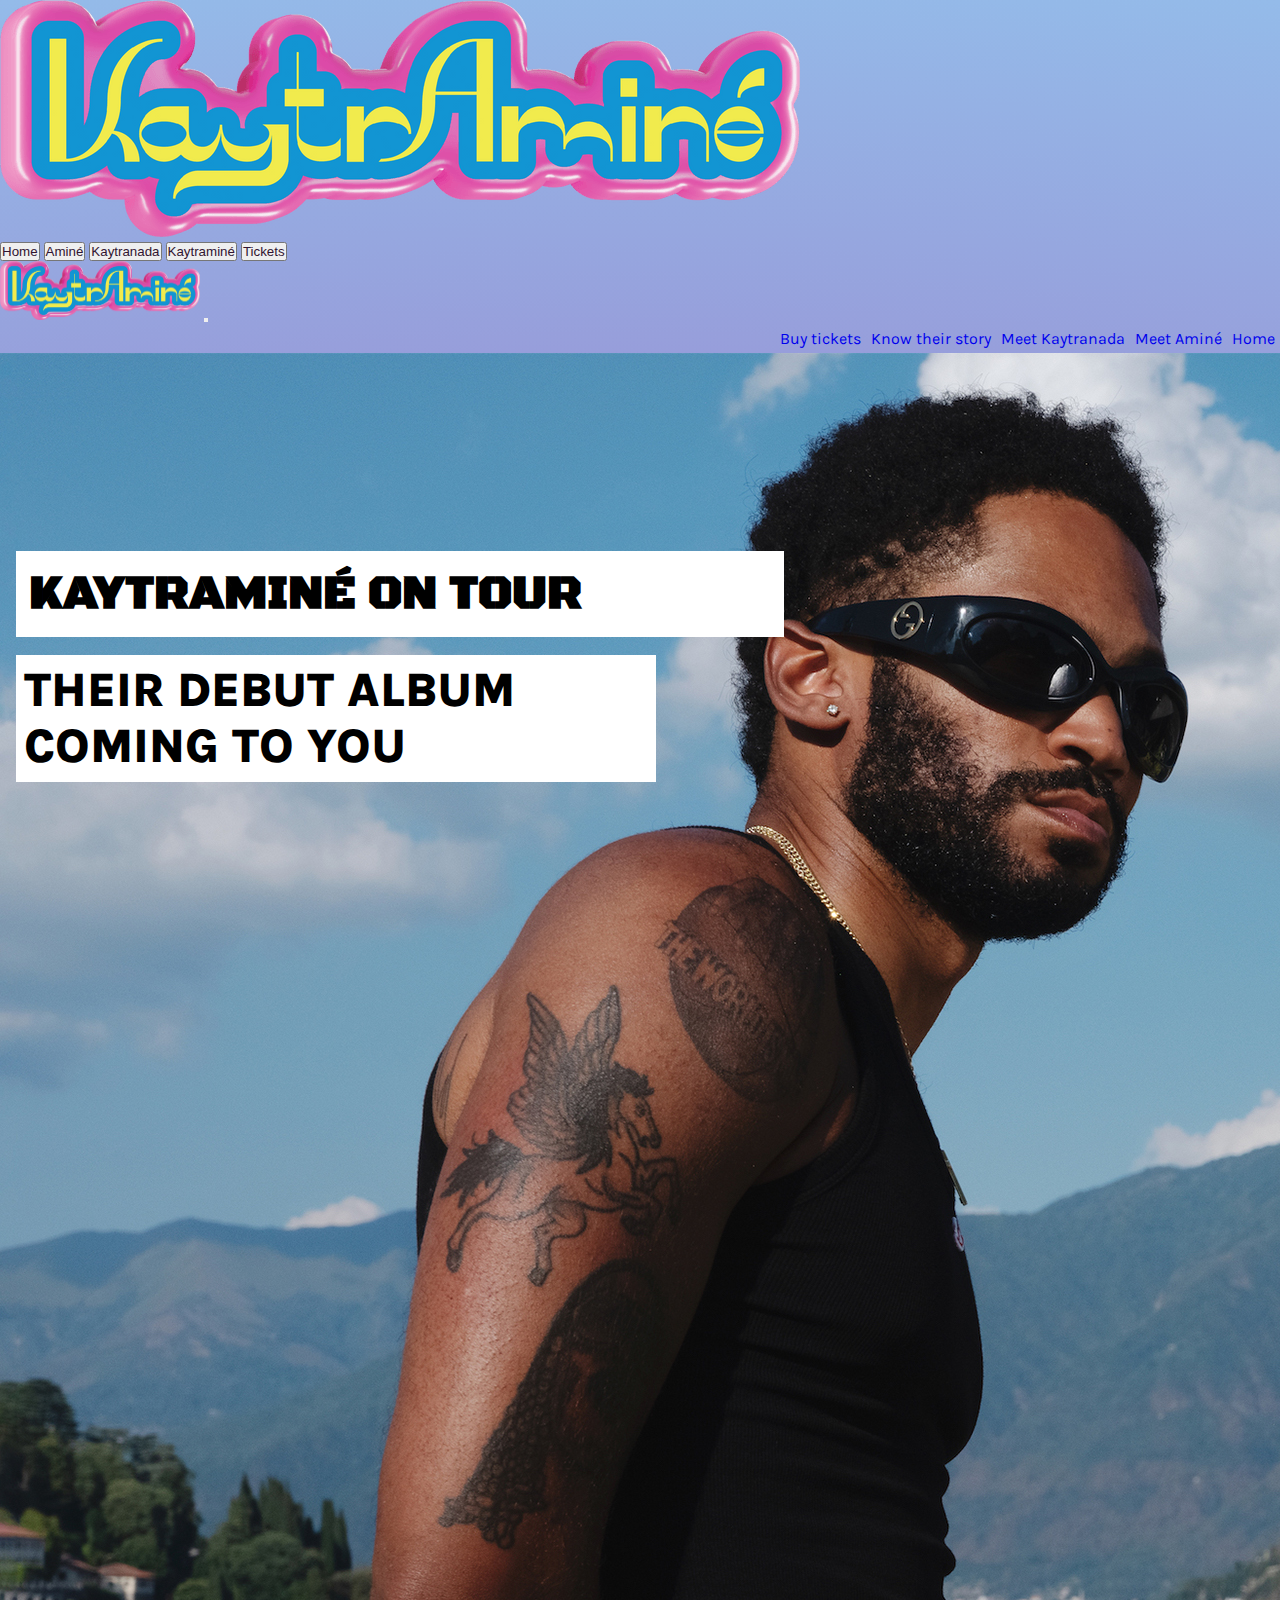
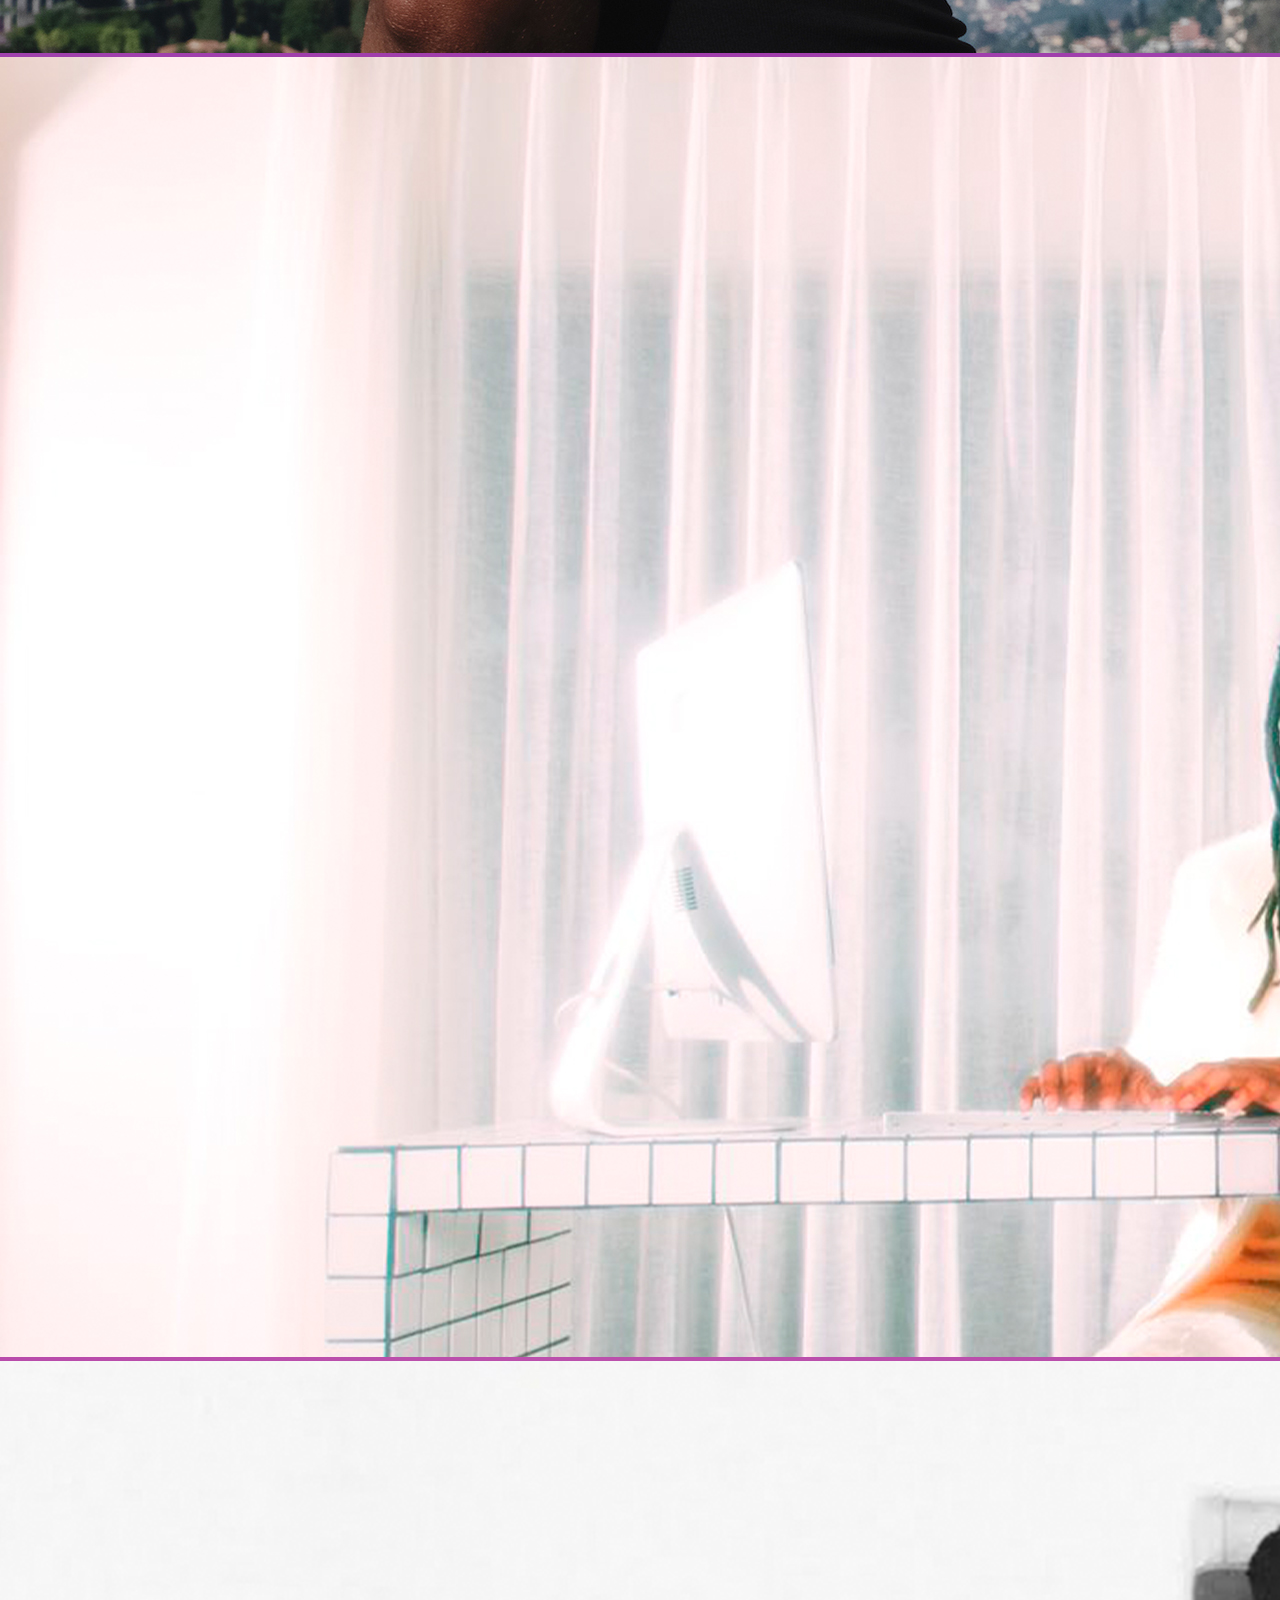
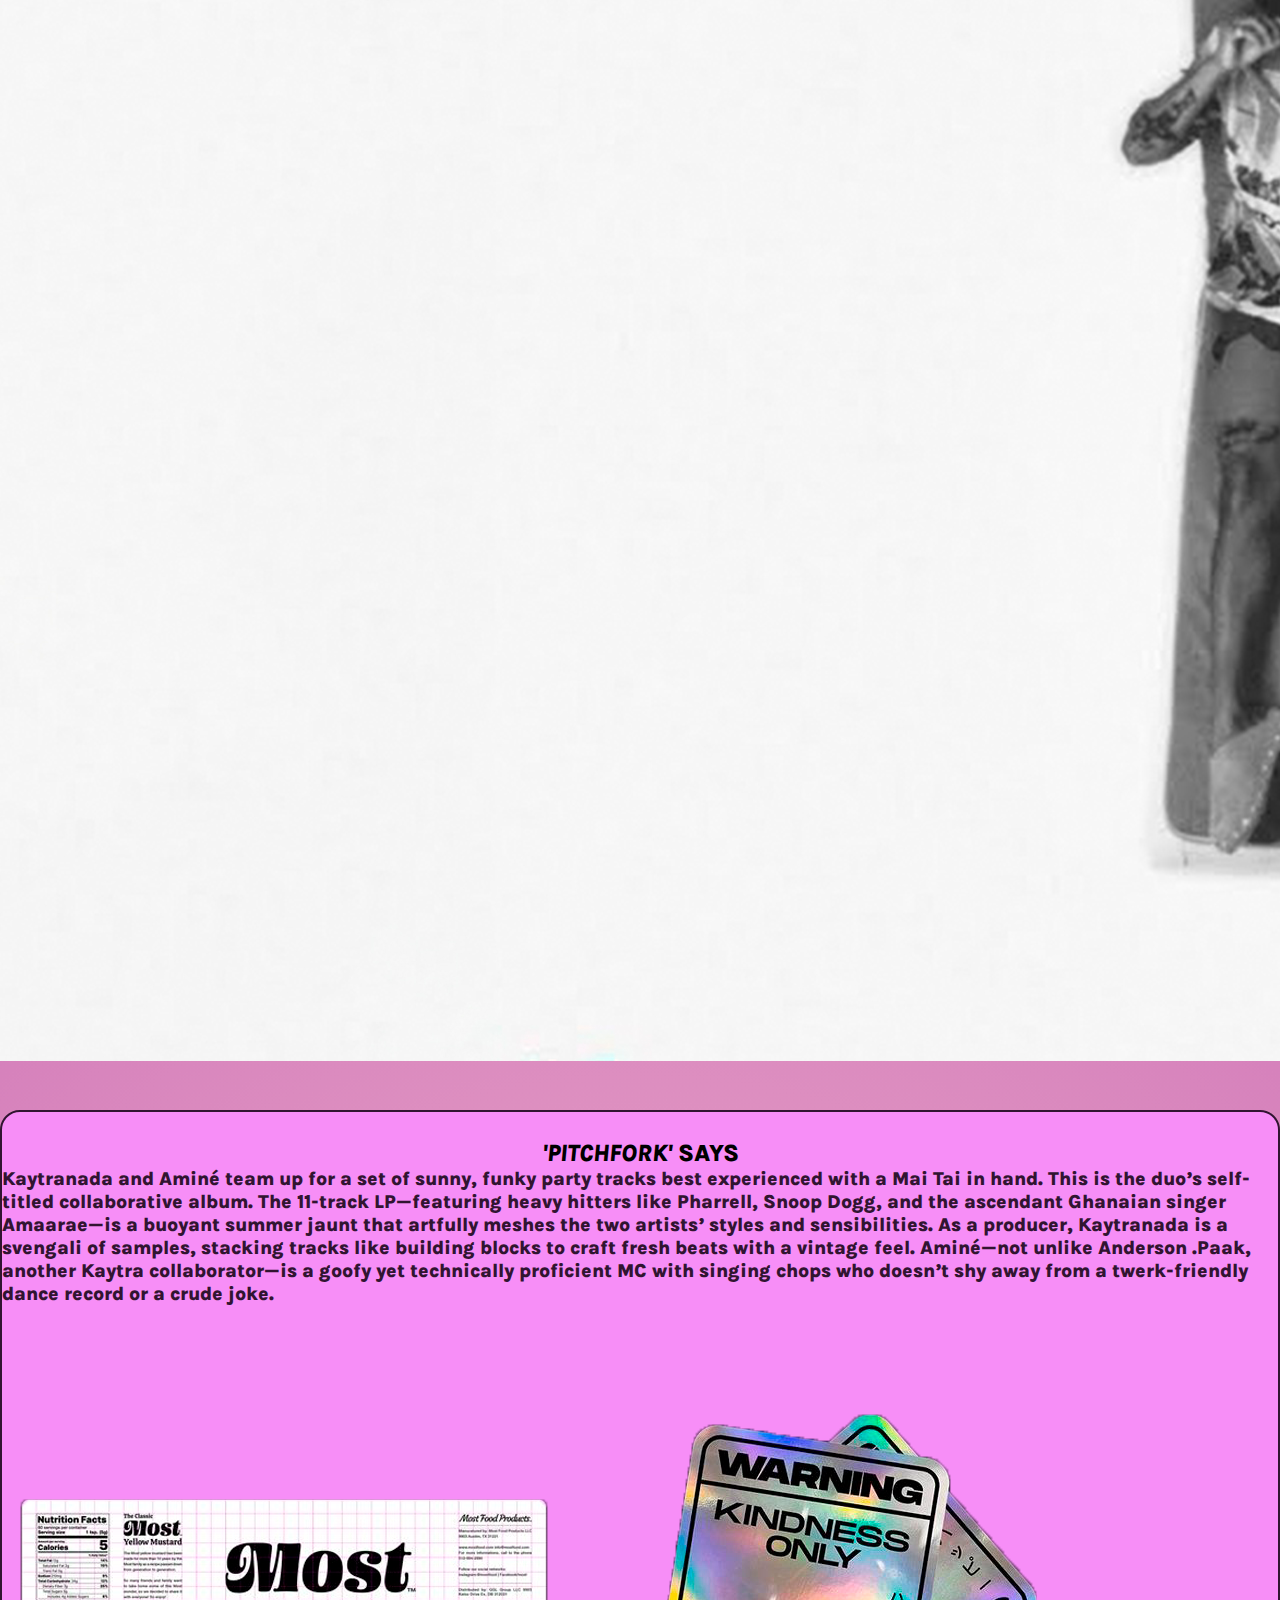
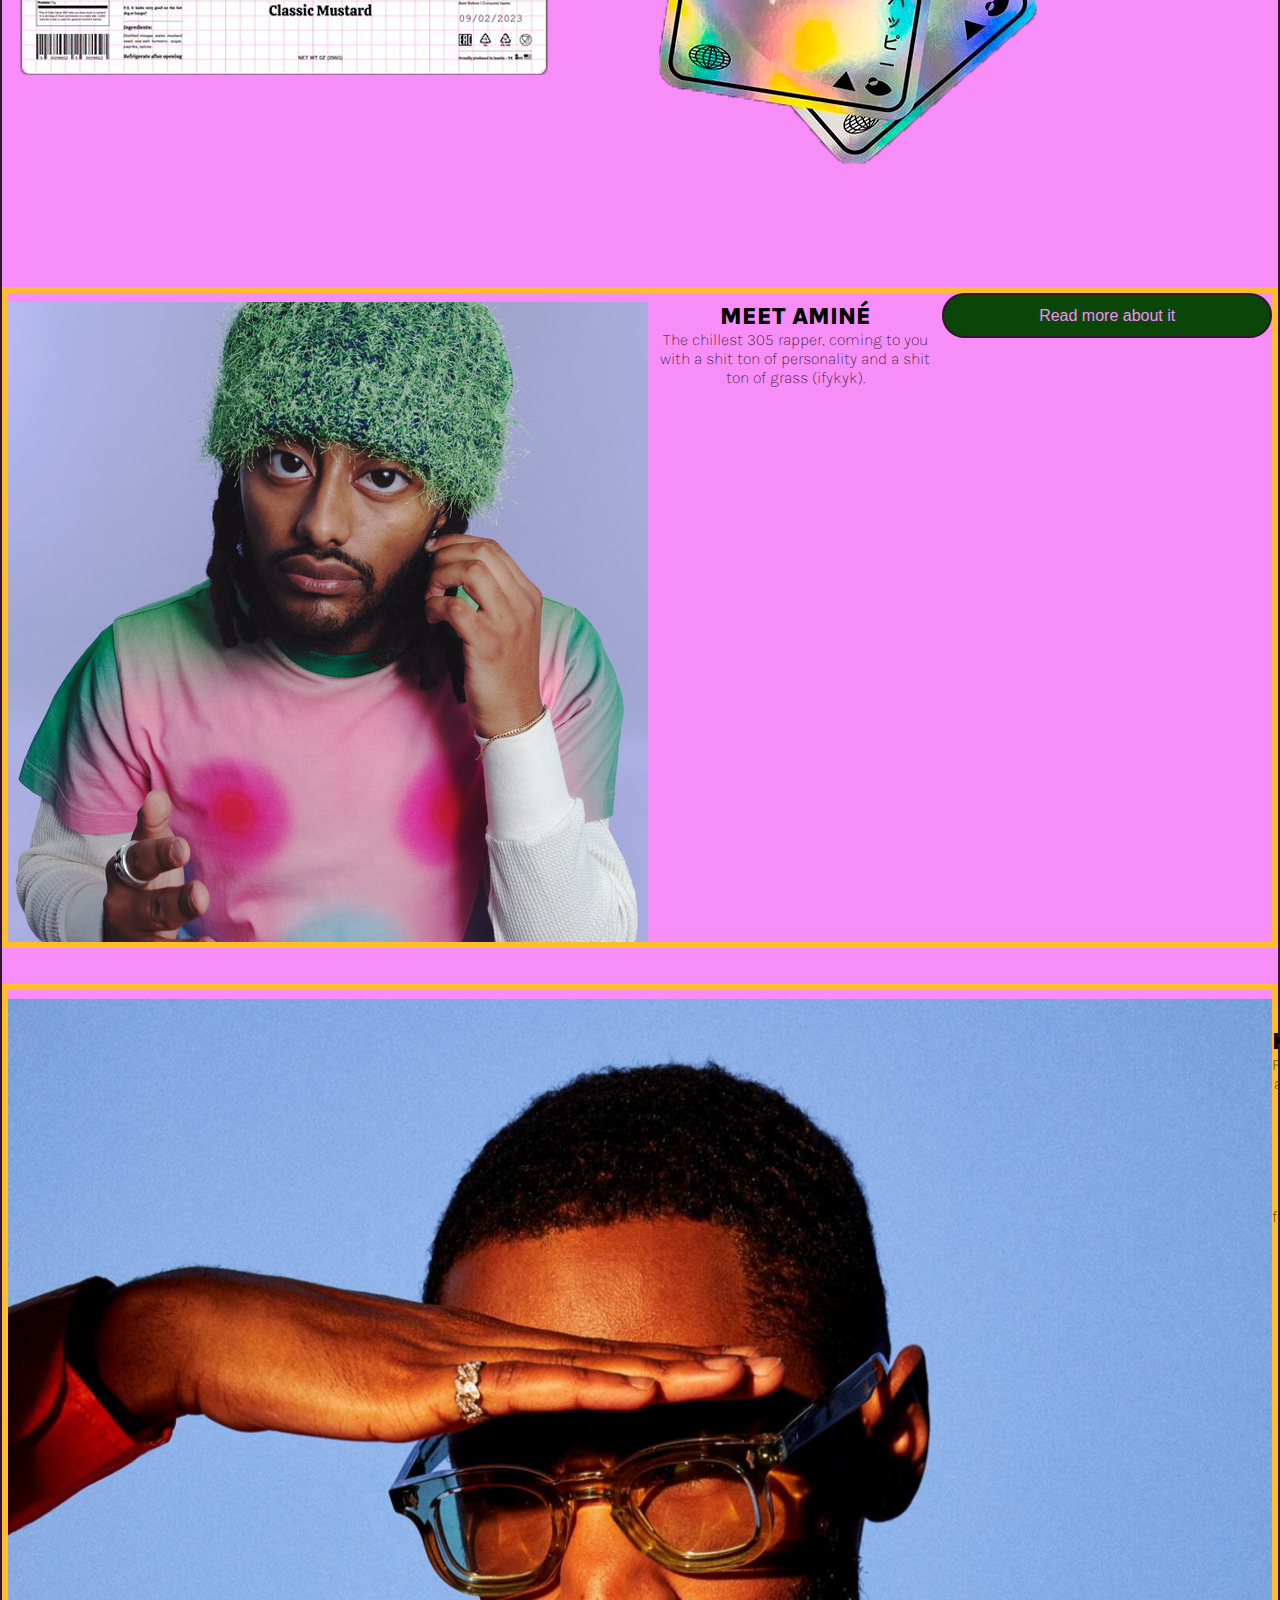
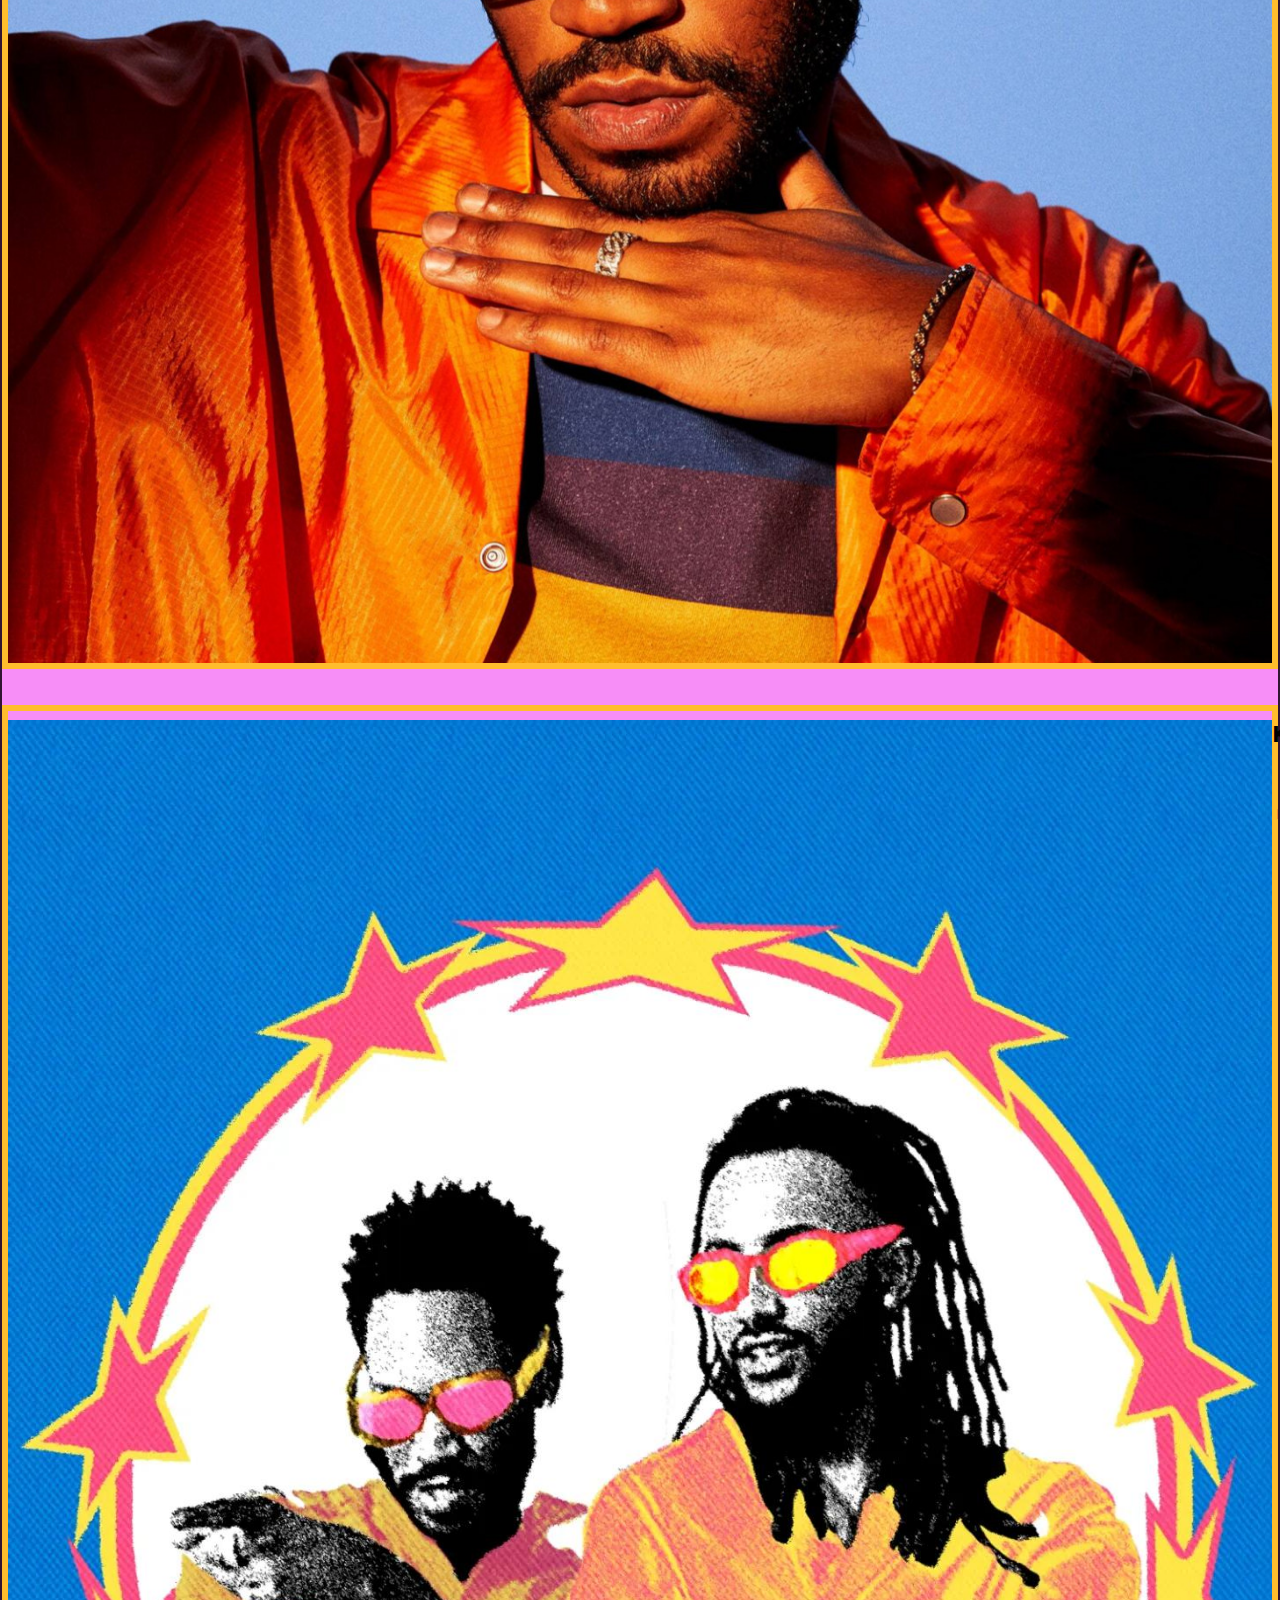
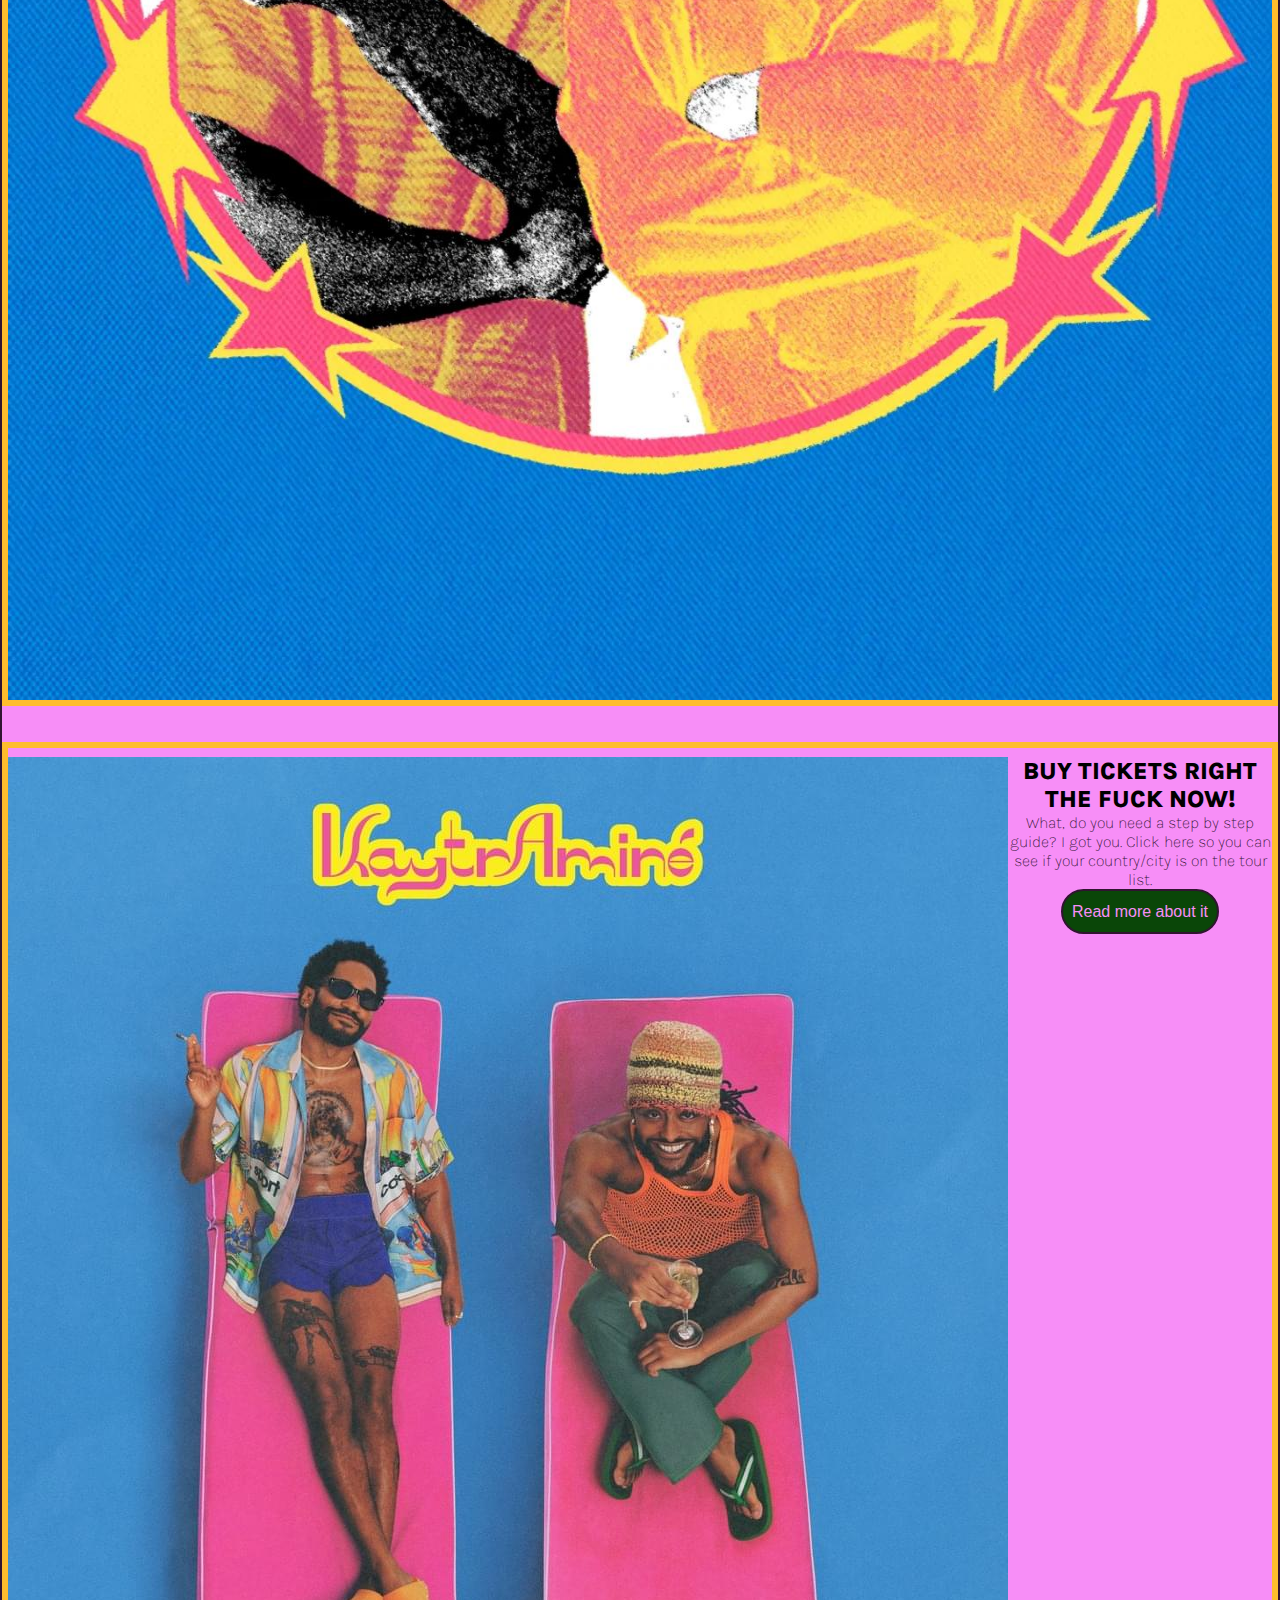
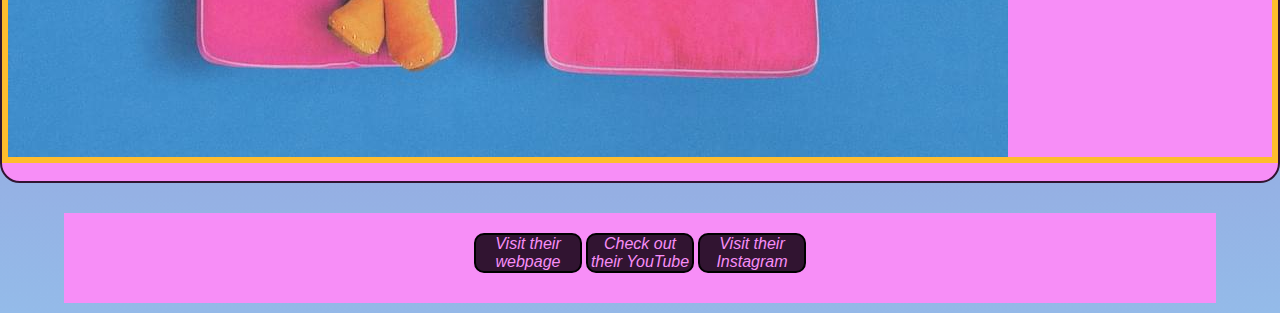
<file: index.html>
<!DOCTYPE html>
<html lang="en">
<head>
    <meta charset="UTF-8">
    <meta name="viewport" content="width=device-width, initial-scale=1.0">
    <link href="https://cdn.jsdelivr.net/npm/bootstrap@5.3.2/dist/css/bootstrap.min.css" rel="stylesheet" 
    integrity="sha384-T3c6CoIi6uLrA9TneNEoa7RxnatzjcDSCmG1MXxSR1GAsXEV/Dwwykc2MPK8M2HN" crossorigin="anonymous">
    <link rel="stylesheet" href="./css/styles.css">
    <link rel="preconnect" href="https://fonts.googleapis.com">
    <link rel="preconnect" href="https://fonts.gstatic.com" crossorigin>
    <link href="https://fonts.googleapis.com/css2?family=Black+Ops+One&family=Karla:wght@400;700&family=Russo+One&display=swap" rel="stylesheet">
    <link rel="preconnect" href="https://fonts.googleapis.com">
    <link rel="preconnect" href="https://fonts.gstatic.com" crossorigin>
    <link href="https://fonts.googleapis.com/css2?family=Karla:wght@800&display=swap" rel="stylesheet">

    <title>KAYTRAMINÉ ON TOUR</title>
</head>
<body>

    <header class="container">
        <img class="col-sm-8 offset-sm-2 d-lg-none" src="./img/logo.png" alt="logo kaytramine">

        <nav class="nav-mobile d-lg-none">
            <div class="nav nav-tabs" id="nav-tab" role="tablist">
              <button class="nav-link active" id="nav-home-tab" data-bs-toggle="tab" data-bs-target="#nav-home" type="button" role="tab" aria-controls="nav-home" aria-selected="true"><a href="./index.html">Home</a></button>
              <button class="nav-link" id="nav-amine-tab" data-bs-toggle="tab" data-bs-target="#nav-amine" type="button" role="tab" aria-controls="nav-amine" aria-selected="false"><a href="./pages/amine.html">Aminé</a></button>
              <button class="nav-link" id="nav-kaytranada-tab" data-bs-toggle="tab" data-bs-target="#nav-kaytranada" type="button" role="tab" aria-controls="nav-kaytranada" aria-selected="false"><a href="./pages/kaytranada.html">Kaytranada</a></button>
              <button class="nav-link" id="nav-kaytramine-tab" data-bs-toggle="tab" data-bs-target="#nav-kaytramine" type="button" role="tab" aria-controls="nav-kaytramine" aria-selected="false"><a href="./pages/kaytramine.html">Kaytraminé</a></button>
              <button class="nav-link" id="nav-tickets-tab" data-bs-toggle="tab" data-bs-target="#nav-tickets" type="button" role="tab" aria-controls="nav-tickets" aria-selected="false"><a href="./pages/tickets.html">Tickets</a></button>
            </div>
          </nav>
          <div class="tab-content" id="nav-tabContent">
            <div class="tab-pane fade show active" id="nav-home" role="tabpanel" aria-labelledby="nav-home-tab" tabindex="0"></div>
            <div class="tab-pane fade" id="nav-amine" role="tabpanel" aria-labelledby="nav-amine-tab" tabindex="0"></div>
            <div class="tab-pane fade" id="nav-kaytranada" role="tabpanel" aria-labelledby="nav-kaytranada-tab" tabindex="0"></div>
            <div class="tab-pane fade" id="nav-kaytramine" role="tabpanel" aria-labelledby="nav-kaytramine-tab" tabindex="0"></div>
            <div class="tab-pane fade" id="nav-tickets" role="tabpanel" aria-labelledby="nav-tickets-tab" tabindex="0"></div>
            
          </div>

          <!-- <nav class="nav-desktop d-none d-xl-block"> -->
            <nav class="navbar navbar-expand-lg bg-body-tertiary d-none d-xl-block">
              <div class="container-fluid">
                <a class="navbar-brand" href="#"><img src="./img/logo.png" alt="logo kaytramine" width="200"/></a>
                <button class="navbar-toggler" type="button" data-bs-toggle="collapse" data-bs-target="#navbarNav" aria-controls="navbarNav" aria-expanded="false" aria-label="Toggle navigation">
                  <span class="navbar-toggler-icon"></span>
                </button>
                <div class="collapse navbar-collapse" id="navbarNav">
                  <ul class="navbar-nav">
                    <li class="nav-item">
                      <a class="nav-link active" aria-current="page" href="./index.html">Home</a>
                    </li>
                    <li class="nav-item">
                      <a class="nav-link" href="./pages/amine.html">Meet Aminé</a>
                    </li>
                    <li class="nav-item">
                      <a class="nav-link" href="./pages/kaytranada.html">Meet Kaytranada</a>
                    </li>
                    <li class="nav-item">
                      <a class="nav-link" href="./pages/kaytramine.html">Know their story</a>
                    </li>
                    <li class="nav-item">
                      <a class="nav-link" href="./pages/tickets.html">Buy tickets</a>
                    </li>
                  </ul>
                </div>
              </div>
            </nav>
    </header>

    <main>

      <div id="carouselExampleSlidesOnly" class="carousel slide" data-bs-ride="carousel">
        <div class="carousel-inner">
          <div class="carousel-item active">
            <img src="./img/ka_carrusel-1.jpg" class="d-block w-100" alt="the duo at the beach">
          </div>
          <div class="carousel-item">
            <img src="./img/ka_carrusel-2.jpg" class="d-block w-100" alt="photoshoot for Wonderland">
          </div>
          <div class="carousel-item">
            <img src="./img/ka_carrusel-3.jpg" class="d-block w-100" alt="Cover for their feature song with amaarae">
          </div>
        </div>
      </div>


        <div class="landing container-fluid">
            <div class="hero-section">
                <h1 class="display-1">KAYTRAMINÉ ON TOUR</h1>
                    <article class="col-sm-12 col-xl-6">
                        <h2 class="display-2"><strong>THEIR DEBUT ALBUM COMING TO YOU</strong></h2>
                    </article>
            </div>
        </div>

        <div class="pages container">
            <h2 class="display-3"><em>'PITCHFORK'</em> SAYS</h2>
            <p>Kaytranada and Aminé team up for a set of sunny, funky party tracks best experienced with a Mai Tai in hand. This is the duo’s self-titled collaborative album. The 11-track LP—featuring heavy hitters like Pharrell, Snoop Dogg, and the ascendant Ghanaian singer Amaarae—is a buoyant summer jaunt that artfully meshes the two artists’ styles and sensibilities. As a producer, Kaytranada is a svengali of samples, stacking tracks like building blocks to craft fresh beats with a vintage feel. Aminé—not unlike Anderson .Paak, another Kaytra collaborator—is a goofy yet technically proficient MC with singing chops who doesn’t shy away from a twerk-friendly dance record or a crude joke.</p>
            <div class="stickers">
                <img class="label col-sm-12 col-xl-4" src="./img/label.png">
                <img class="sparkles d-none d-xl-block col-xl-4" src="./img/sparkles.png">
            </div>

            <div class="row row-cols-1 row-cols-md-2 g-4">
                <div class="col">
                  <div class="card">
                    <img src="./img/amine-purple.jpg" class="card-img-top"
                      alt="Amine's portrait"/>
                      <article class="text-area">
                        <h2 class="display-2">MEET AMINÉ</h2>
                        <p>The chillest 305 rapper, coming to you with a shit ton of personality and a shit ton of grass (ifykyk).</p>
                    </article>
                    <button><a href="./pages/amine.html">Read more about it</a></button>
                  </div>
                </div>
                <div class="col">
                  <div class="card">
                    <img src="./img/kaytranada-orange.jpg" class="card-img-top" alt="Kaytranada portrait">
                    <article class="text-area">
                        <h2 class="display-2">MEET KAYTRANADA</h2>
                        <p>Few have done more to advance woozy, hazing textures as a creative strategy than KAYTRANADA, a Montreal producer whose swerving synths and spongy funk have changed the planet.</p>
                        <button><a href="./pages/kaytranada.html">Read more about it</a></button>
                    </article>
                  </div>
                </div>
                <div class="col">
                  <div class="card">
                    <img src="./img/kaytramine.jpg">
                    <article class="text-area">
                        <h2 class="display-2">KAYTRAMINÉ: THE INSANE DUO</h2>
                        <p>Kaytranada and Aminé come full circle. One-time outsiders form their own in-group for this seamless collaborative album, you will absolutely loose your shit when you know more about this duo.</p>
                        <button><a href="./pages/kaytramine.html">Read more about it</a></button>
                    </article>
                  </div>
                </div>
                <div class="col">
                  <div class="card">
                    <img src="./img/kaytramine-album-cover.jpg">
                    <article class="text-area">
                        <h2 class="display-2">BUY TICKETS RIGHT THE FUCK NOW!</h2>
                        <p>What, do you need a step by step guide? I got you. Click here so you can see if your country/city is on the tour list.</p>
                        <button><a href="./pages/tickets.html">Read more about it</a></button>
                    </article>
                  </div>
                </div>
              </div>

        </div>

    </main>

    <footer>
        <div class="bottom-icons">
            <button class="f-btn"><a href="https://kaytramine.com/"><i class="fa-solid fa-globe"> Visit their webpage</i></a></button>
            <button class="f-btn"><a href="https://www.youtube.com/watch?v=Fbgsu4eP59o&list=PLgmepPpw93pwMlzt09ep19Pjx5pPJwtaE&ab_channel=Amin%C3%A9"><i class="fa-brands fa-youtube"> Check out their YouTube</i></a></button>
            <button class="f-btn"><a href="https://www.instagram.com/kaytramine/"><i class="fa-brands fa-square-instagram"> Visit their Instagram</i></a></button>

        </div>
    </footer>
    

    <script src="https://cdn.jsdelivr.net/npm/bootstrap@5.3.2/dist/js/bootstrap.bundle.min.js" 
    integrity="sha384-C6RzsynM9kWDrMNeT87bh95OGNyZPhcTNXj1NW7RuBCsyN/o0jlpcV8Qyq46cDfL" crossorigin="anonymous"></script>
</body>

</html>
</file>
<file: css/styles.css>
* {
    margin: 0;
    padding: 0;
    box-sizing: border-box;
}

body {
  background: rgb(238,174,202);
  background: radial-gradient(circle, rgba(238,174,202,1) 0%, rgba(163,35,158,1) 59%, rgba(148,187,233,1) 100%);
    font-family: Karla;
}

header {
    justify-content: space-between;
}

.nav-mobile {
    display: block;
}

.nav-mobile a {
    text-decoration-line: none;
    color: #311431;
}

header button:hover {
    background-color: #f78ef7;
    color: #0a4608;
    font-weight: 800;
}

.nav-desktop {
    display: grid;
    justify-content: space-between;
    align-items: center;
}    

ul li {
    padding: 5px;
    list-style: none;
}

li {
    padding: 5px;
    float: right;
    display: inline;
}

li a{
    text-decoration-line: none;
}

li a:hover {
    background-color: magenta;
    text-decoration-line: underline;
    color: white;
    border-radius: 100%;
  }

  main {
    margin-top: 10px;
  }

  .carousel slide {
    position: relative;
    text-align: center;
    color: white;
  }

  .hero-section {
    position: absolute;
    bottom: 100px;
    left: 16px;
    text-align: left;
    font-size: 1.5rem;
  }

  .hero-section h1 {
    background-color: white;
    padding: 1vw;
    width: 60vw;
    font-family: Black Ops One;
    margin-top: 1vh;
    margin-bottom: 2vh;
  }

  .hero-section h2 {
    background-color: white;
    width: 50vw;
    padding: 1%;
    font-size: 3rem;
    font-weight: 800;
    margin-top: 1vh;
    margin-bottom: 2vh;
  }

  .discography {
    margin-top: 5vh;
  }

  .discography h2 {
    font-weight: 800;
    background-color: aliceblue;
    border-radius: 20px;
    padding: 3%;
  }
  
  .discography p {
    font-size: 1.2rem;
    margin-top: 5vh;
    font-weight: 800;
  }
  .pages {
    margin-top: 5vh;
    background: #f78ef7;
    padding-top: 3vh;
    border-radius: 20px;
    border: #311431 2px solid;
  }

  .pages h2 {
    text-align: center;
    font-weight: 800;
  }

  .pages p {
    font-size: 1.2rem;
    color: #311431;
    font-weight: 800;
  }

  .stickers {
    justify-content: center;
    display: inline-flex;
    align-items: center;
    margin-bottom: 0 auto;
  }

 .label {
    max-width: 100%;
    height: 100%;
  }

  .sparkles {
    max-width: 100%;
    max-height: 100%;
  }

  .card {
    margin-top: 5vh;
    display: inline-flex;
  }

  .card {
    border: 6px solid #ffbd2d;
    margin: 2vh 0 2vh;
  }

  .card img {
    margin-top: 1vh;
    width: 100%;
  }

  .text-area {
    margin-top: 1vh;
    text-align: center;
  }

  .card p {
    font-size: 1rem;
    font-weight: 100;
  }

 .card button {
    width: 60%;
    height: 5vh;
    font-size: 1rem;
    border-radius: 210px;
    border: 2px solid #311431;
    margin: 0 auto;
    background-color: #0a4608;
    font-weight: 100;
  }
  .card button a {
    text-decoration-line: none;
    text-decoration-color: none;
    color: #f78ef7;
  }
  
 .card button:hover {
    background-color: #f78ef7;
    color: #0a4608;
    font-weight: 800;
  }

  .card button a:hover {
    color: #0a4608;
  }

  footer {
    background-color: #f78ef7;
    width: 90vw;
    height: 10vh;
    display: flex;
    margin: 30px auto 10px auto;
    justify-content: space-evenly;
}

.f-btn {
    background-color: #311431;
    color: #f78ef7;
    border: 2px solid black;
    border-radius: 10px;
    width: 12vh;
    margin-top: 20px;
}

.f-btn:hover {
    background-color: white;
    color: #f78ef7;
    font-weight: bold;

}

footer i {
    color: #f78ef7;
    font-family: Helvetica;
    font-size: 1rem;
}

footer a {
    text-decoration-line: none;
}
</file>
